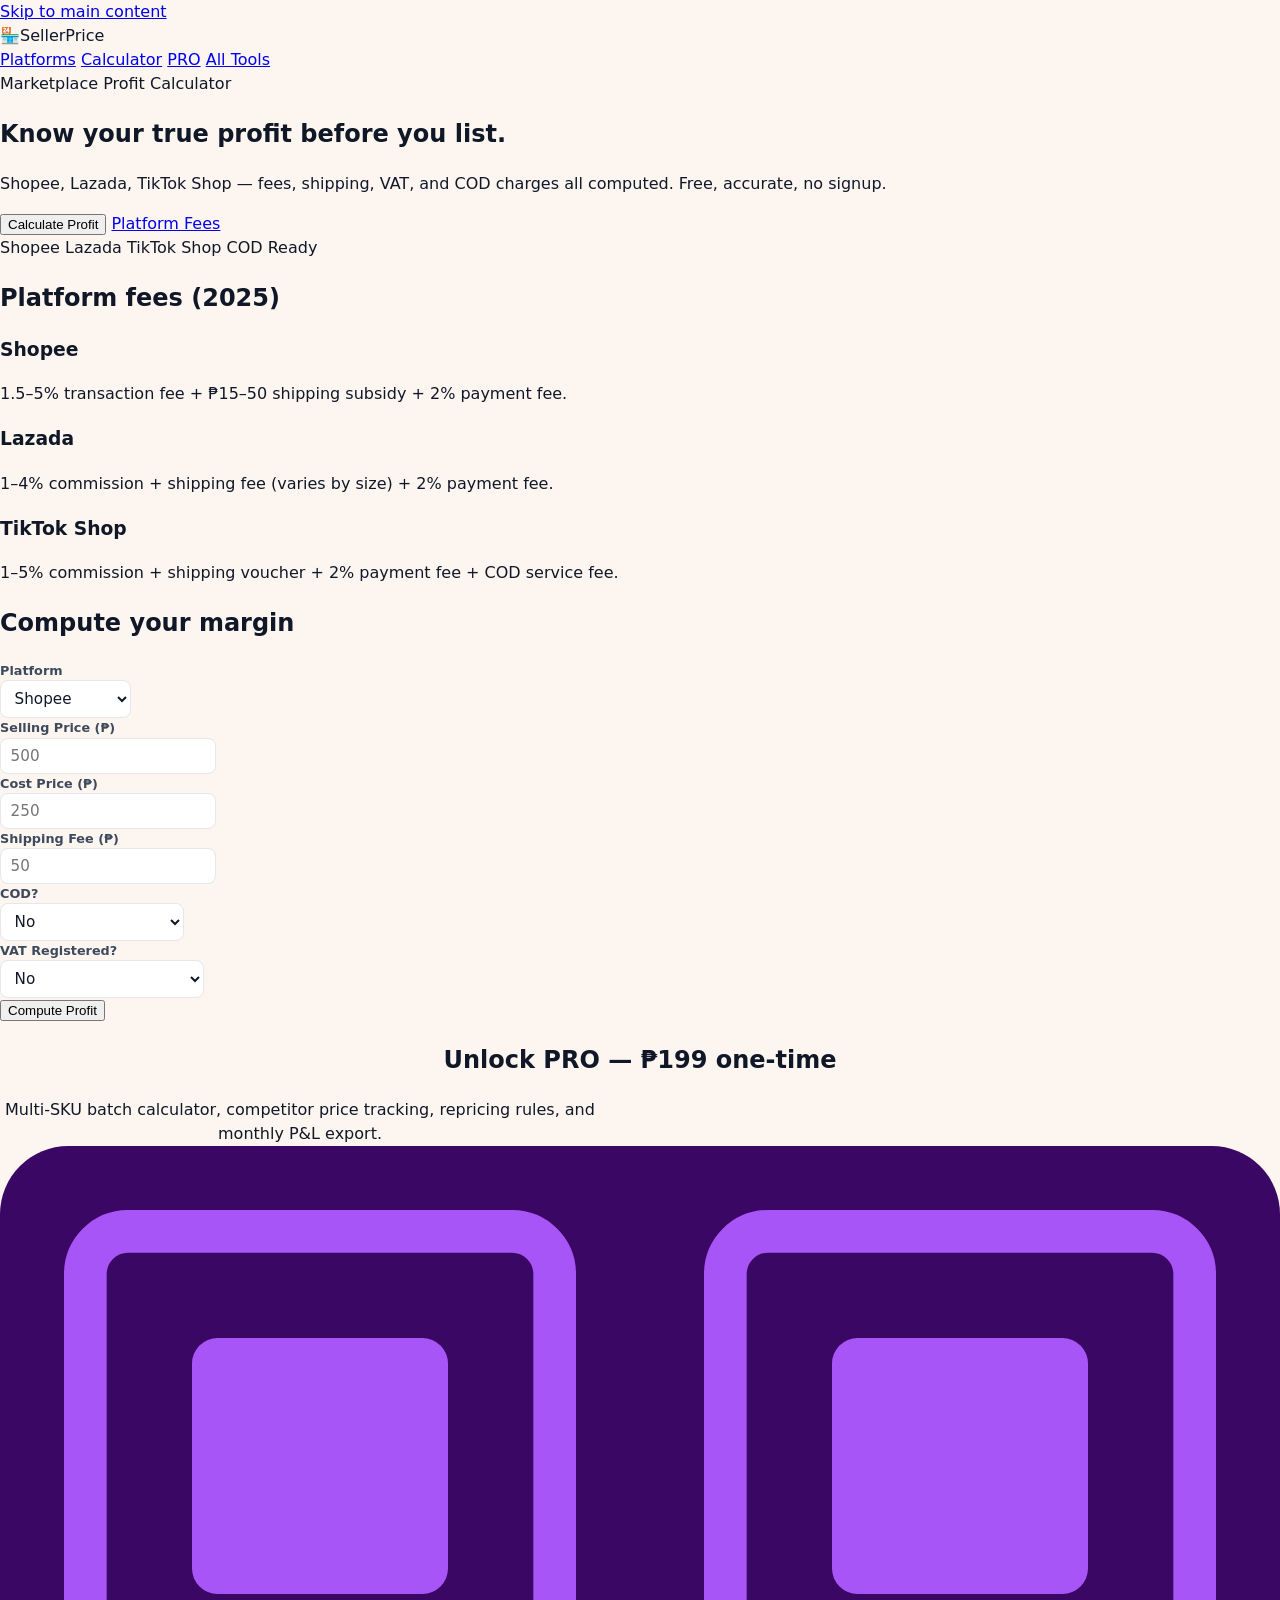
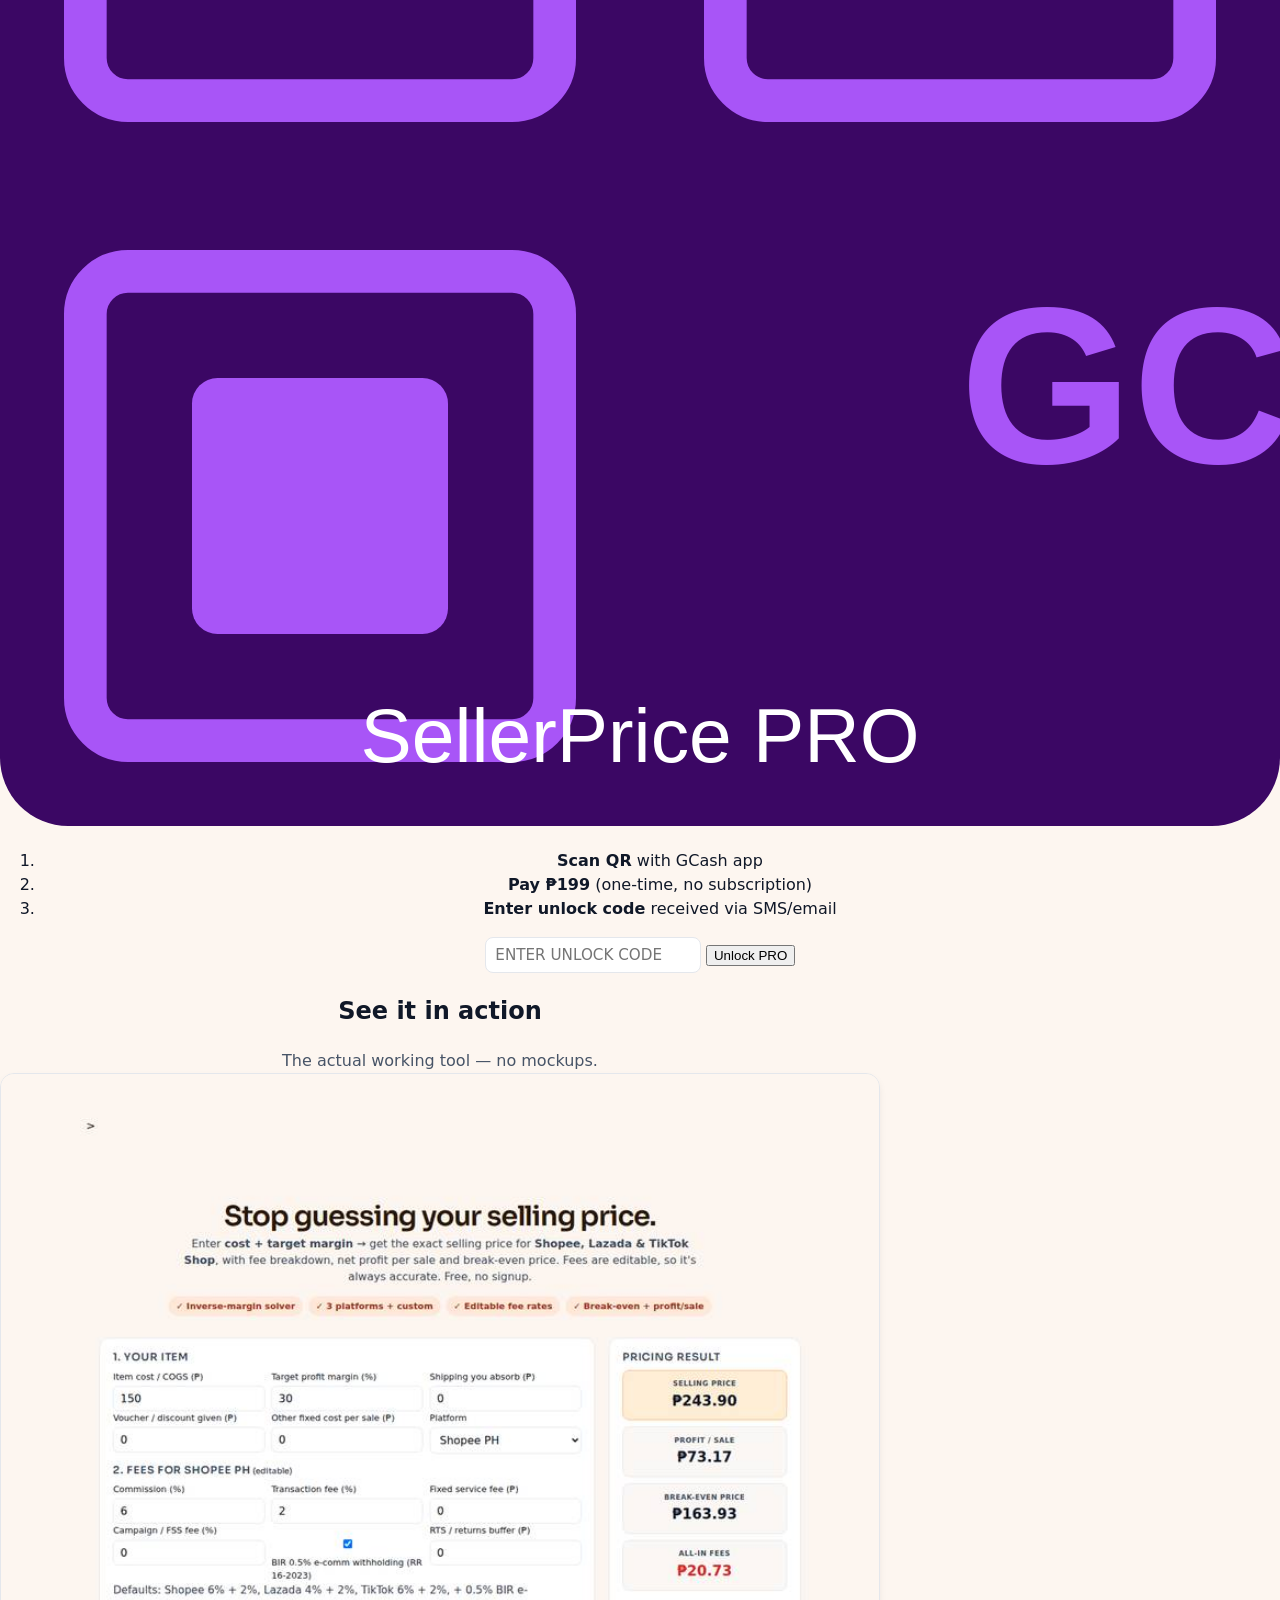
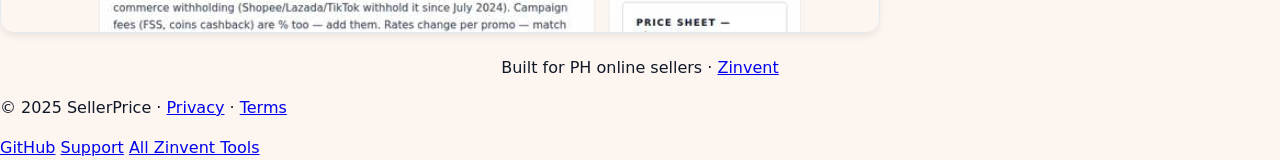
<file: index.html>
<!DOCTYPE html>
<html data-theme="sellerprice" lang="en">
<head>
  <meta charset="UTF-8">
  <meta name="viewport" content="width=device-width, initial-scale=1.0">
  <title>SellerPrice — Marketplace Price Calculator (Shopee, Lazada, TikTok Shop)</title>
  <meta name="description" content="Calculate true profit after platform fees, shipping, and taxes. Supports Shopee, Lazada, TikTok Shop. Free, no signup.">
  <link rel="canonical" href="https://makavelimachiavelli.github.io/sellerprice/">
  <link rel="icon" href="data:image/svg+xml,%3Csvg xmlns='http://www.w3.org/2000/svg' viewBox='0 0 64 64'%3E%3Crect width='64' height='64' rx='12' fill='%230a3d4a'/%3E%3Ctext x='32' y='44' font-size='32' text-anchor='middle' fill='%234fd1c5' font-family='Georgia' font-weight='bold'%3E₱%3C/text%3E%3C/svg%3E">
  <!-- Fonts -->
  <link rel="preconnect" href="https://fonts.googleapis.com">
  <link rel="preconnect" href="https://fonts.gstatic.com" crossorigin>
  <link href="https://fonts.googleapis.com/css2?family=Sora:wght@500;600;700&family=Inter:wght@400;500;600&display=swap" rel="stylesheet">
  <!-- Zinvent Design System -->
  <link rel="stylesheet" href="https://makavelimachiavelli.github.io/zinvent-design-system/tokens.css?v=7">
  <link rel="stylesheet" href="https://makavelimachiavelli.github.io/zinvent-design-system/components/base.css?v=7">
  <!-- Zinvent Analytics (privacy-first, no cookies) -->
  <script src="https://makavelimachiavelli.github.io/zinvent-design-system/components/analytics.js?v=7"></script>
  <!-- Zinvent Payments (GCash + LemonSqueezy, affiliate, email capture) -->
  <script src="https://makavelimachiavelli.github.io/zinvent-design-system/components/payments.js?v=7"></script>
  <!-- Product Styles -->
  <link rel="stylesheet" href="style.css">
  <script type="application/ld+json">
  {"@context":"https://schema.org","@type":"WebApplication","name":"SellerPrice","applicationCategory":"BusinessApplication","operatingSystem":"Web","offers":{"@type":"Offer","price":"0","priceCurrency":"PHP"},"description":"Marketplace profit calculator for PH online sellers."}
  </script>
  <meta property="og:type" content="website">
  <meta property="og:url" content="https://makavelimachiavelli.github.io/sellerprice/">
  <meta property="og:title" content="SellerPrice — Price your TikTok/Shopee listings right">
  <meta property="og:description" content="Price your TikTok/Shopee listings right. Free, no signup.">
  <meta property="og:image" content="https://makavelimachiavelli.github.io/sellerprice/og-image.png">
  <meta name="twitter:card" content="summary_large_image">
  <meta name="twitter:title" content="SellerPrice — Price your TikTok/Shopee listings right">
  <meta name="twitter:description" content="Price your TikTok/Shopee listings right. Free, no signup.">
  <meta name="twitter:image" content="https://makavelimachiavelli.github.io/sellerprice/og-image.png">
  <link rel="canonical" href="https://makavelimachiavelli.github.io/sellerprice/">
  <link rel="manifest" href="manifest.json">
  <meta name="theme-color" content="#5b21b6">
</head>
<body>
  <a href="#main" class="skip-link">Skip to main content</a>
  <header class="z-header" role="banner">
    <div class="z-header-inner">
      <div class="z-brand"><span class="z-brand-mark">🏪</span><span class="z-brand-name">SellerPrice</span></div>
      <nav class="z-nav" role="navigation" aria-label="Main navigation">
        <a href="#platforms">Platforms</a>
        <a href="#calculator">Calculator</a>
        <a href="#pro">PRO</a>
        <a href="https://makavelimachiavelli.github.io/zinvent-hub/" class="z-btn z-btn-ghost z-btn-sm">All Tools</a>
      </nav>
    </div>
  </header>
  <main id="main" role="main">
    <section class="z-hero z-reveal">
      <span class="z-hero-eyebrow">Marketplace Profit Calculator</span>
      <h1>Know your true profit before you list.</h1>
      <p>Shopee, Lazada, TikTok Shop — fees, shipping, VAT, and COD charges all computed. Free, accurate, no signup.</p>
      <div class="z-hero-cta">
        <button class="z-btn z-btn-primary z-btn-lg" data-action="calc">Calculate Profit</button>
        <a href="#platforms" class="z-btn z-btn-ghost z-btn-lg">Platform Fees</a>
      </div>
      <div class="z-pills">
        <span class="z-pill">Shopee</span>
        <span class="z-pill">Lazada</span>
        <span class="z-pill">TikTok Shop</span>
        <span class="z-pill">COD Ready</span>
      </div>
    </section>

    <section id="platforms" class="z-section z-reveal">
      <div class="z-wrap">
        <h2>Platform fees (2025)</h2>
        <div class="z-card-grid z-grid-3">
          <article class="z-card">
            <h3>Shopee</h3>
            <p>1.5–5% transaction fee + ₱15–50 shipping subsidy + 2% payment fee.</p>
          </article>
          <article class="z-card">
            <h3>Lazada</h3>
            <p>1–4% commission + shipping fee (varies by size) + 2% payment fee.</p>
          </article>
          <article class="z-card">
            <h3>TikTok Shop</h3>
            <p>1–5% commission + shipping voucher + 2% payment fee + COD service fee.</p>
          </article>
        </div>
      </div>
    </section>

    <section id="calculator" class="z-section z-reveal">
      <div class="z-wrap">
        <h2>Compute your margin</h2>
        <div class="z-card" style="padding:var(--z-s5);">
          <div class="z-grid-2" style="margin-bottom:var(--z-s4);">
            <div>
              <label class="z-label">Platform</label>
              <select class="z-input" id="spPlatform"><option value="shopee">Shopee</option><option value="lazada">Lazada</option><option value="tiktok">TikTok Shop</option></select>
            </div>
            <div>
              <label class="z-label">Selling Price (₱)</label>
              <input type="number" class="z-input" id="spPrice" placeholder="500" min="0" step="0.01">
            </div>
            <div>
              <label class="z-label">Cost Price (₱)</label>
              <input type="number" class="z-input" id="spCost" placeholder="250" min="0" step="0.01">
            </div>
            <div>
              <label class="z-label">Shipping Fee (₱)</label>
              <input type="number" class="z-input" id="spShip" placeholder="50" min="0" step="0.01">
            </div>
            <div>
              <label class="z-label">COD?</label>
              <select class="z-input" id="spCod"><option value="no">No</option><option value="yes">Yes (+ service fee)</option></select>
            </div>
            <div>
              <label class="z-label">VAT Registered?</label>
              <select class="z-input" id="spVat"><option value="no">No</option><option value="yes">Yes (12% output VAT)</option></select>
            </div>
          </div>
          <button class="z-btn z-btn-primary" data-action="spCalc">Compute Profit</button>
          <div id="spResult" class="z-result" style="margin-top:var(--z-s4);display:none;"></div>
        </div>
      </div>
    </section>

    <section id="pro" class="z-section z-reveal">
      <div class="z-wrap" style="text-align:center;">
        <h2>Unlock PRO — ₱199 one-time</h2>
        <p style="max-width:600px;margin:0 auto var(--z-s5);color:var(--p-muted);">Multi-SKU batch calculator, competitor price tracking, repricing rules, and monthly P&L export.</p>
        <div class="z-qr" role="region" aria-label="GCash payment">
          <img src="qr-gcash.svg" alt="GCash QR for SellerPrice PRO" loading="lazy">
          <ol class="z-qr-steps">
            <li><b>Scan QR</b> with GCash app</li>
            <li><b>Pay ₱199</b> (one-time, no subscription)</li>
            <li><b>Enter unlock code</b> received via SMS/email</li>
          </ol>
        </div>
        <div class="z-code-row">
          <input type="text" class="z-input" id="proCode" placeholder="Enter unlock code" style="flex:1;text-transform:uppercase;">
          <button class="z-btn z-btn-accent" id="btnUnlock">Unlock PRO</button>
        </div>
        <p id="codeMsg" class="z-code-msg" aria-live="polite"></p>
      </div>
    </section>

    
  <section id="preview" class="z-section" style="padding-top:0;">
    <div class="z-wrap" style="max-width:880px;text-align:center;">
      <h2>See it in action</h2>
      <p style="color:var(--p-muted,#475467);margin-bottom:var(--z-s5);">The actual working tool — no mockups.</p>
      <img src="app-preview.jpg" alt="Sellerprice app interface — the real working tool"
           loading="lazy" decoding="async"
           style="width:100%;max-height:560px;object-fit:cover;object-position:top;border-radius:var(--z-r3,14px);border:1px solid var(--p-line,#e4e7ec);box-shadow:var(--z-shadow-md,0 4px 8px -2px rgba(16,24,40,.1));">
    </div>
  </section>

<section class="z-section-sm z-reveal">
      <div class="z-wrap" style="text-align:center;">
        <p style="color:var(--p-muted);">Built for PH online sellers · <a href="https://makavelimachiavelli.github.io/zinvent-hub/">Zinvent</a></p>
      </div>
    </section>
  
  <section id="z-app" class="z-section" hidden>
    <div class="z-wrap" id="z-app-root">

  >

<header class="site-header">
  <div class="brand">Seller<span>Price</span></div>
  <nav>
    <span id="proBadge" class="badge hidden">PRO</span>
    <a href="#faq">FAQ</a>
    <button id="proBtn" class="btn-link">Get PRO — ₱99</button>
  </nav>
</header>

<main class="wrap">
  <section class="hero">
    <h1>Stop guessing your selling price.</h1>
    <p class="sub">Enter <strong>cost + target margin</strong> → get the exact selling price for <strong>Shopee, Lazada &amp; TikTok Shop</strong>, with fee breakdown, net profit per sale and break-even price. Fees are editable, so it's always accurate. Free, no signup.</p>
    <div class="hero-chips">
      <span>✓ Inverse-margin solver</span>
      <span>✓ 3 platforms + custom</span>
      <span>✓ Editable fee rates</span>
      <span>✓ Break-even + profit/sale</span>
    </div>
  </section>

  <div class="app-grid">
    <section class="panel">
      <h2>1. Your item</h2>
      <div class="fields three">
        <label>Item cost / COGS (₱) <input id="cost" type="number" min="0" step="any" value="150"></label>
        <label>Target profit margin (%) <input id="margin" type="number" min="0" max="90" step="any" value="30"></label>
        <label>Shipping you absorb (₱) <input id="ship" type="number" min="0" step="any" value="0"></label>
      </div>
      <div class="fields three">
        <label>Voucher / discount given (₱) <input id="voucher" type="number" min="0" step="any" value="0"></label>
        <label>Other fixed cost per sale (₱) <input id="fixed" type="number" min="0" step="any" value="0" placeholder="packaging, etc."></label>
        <label>Platform
          <select id="platform">
            <option value="shopee">Shopee PH</option>
            <option value="lazada">Lazada PH</option>
            <option value="tiktok">TikTok Shop PH</option>
            <option value="custom">Custom</option>
          </select>
        </label>
      </div>

      <h2>2. Fees for <span id="platName">Shopee PH</span> <span class="tiny">(editable)</span></h2>
      <div class="fields three">
        <label>Commission (%) <input id="comm" type="number" min="0" step="any" value="6"></label>
        <label>Transaction fee (%) <input id="txn" type="number" min="0" step="any" value="2"></label>
        <label>Fixed service fee (₱) <input id="svcfee" type="number" min="0" step="any" value="0"></label>
      </div>
      <div class="fields three">
        <label>Campaign / FSS fee (%) <input id="campFee" type="number" min="0" step="any" value="0" placeholder="e.g. 3.5 Free Shipping Special"></label>
        <label class="check-label"><input type="checkbox" id="ecomTax" checked> BIR 0.5% e-comm withholding (RR 16-2023)</label>
        <label>RTS / returns buffer (₱) <input id="rtsBuffer" type="number" min="0" step="any" value="0" placeholder="failed-COD allowance"></label>
      </div>
      <p class="hint">Defaults: Shopee 6% + 2%, Lazada 4% + 2%, TikTok 6% + 2%, + 0.5% BIR e-commerce withholding (Shopee/Lazada/TikTok withhold it since July 2024). Campaign fees (FSS, coins cashback) are % too — add them. Rates change per promo — match your seller center.</p>

      <div class="actions">
        <button id="printBtn" class="btn primary">🖨️ Print price sheet</button>
        <button id="batchBtn" class="btn hidden">📋 Batch price-list (PRO)</button>
      </div>
    </section>

    <section class="panel">
      <h2 class="preview-title">Pricing result</h2>
      <div class="stat-row">
        <div class="stat hi"><div class="stat-l">SELLING PRICE</div><div class="stat-v" id="oPrice">—</div></div>
        <div class="stat"><div class="stat-l">PROFIT / SALE</div><div class="stat-v" id="oProfit">—</div></div>
        <div class="stat"><div class="stat-l">BREAK-EVEN PRICE</div><div class="stat-v" id="oBe">—</div></div>
        <div class="stat"><div class="stat-l">ALL-IN FEES</div><div class="stat-v neg" id="oFees">—</div></div>
      </div>
      <div id="doc" class="price-doc">
        <div class="pd-head">PRICE SHEET — <span id="p_plat">Shopee PH</span></div>
        <table class="pd-table">
          <tbody>
            <tr><td>Suggested selling price</td><td class="r" id="p_price">—</td></tr>
            <tr><td>Item cost (COGS)</td><td class="r" id="p_cost">—</td></tr>
            <tr><td>Commission + transaction fees</td><td class="r" id="p_pct">—</td></tr>
            <tr><td>Fixed fees / shipping / vouchers</td><td class="r" id="p_fix">—</td></tr>
            <tr class="tot"><td><strong>Net profit per sale</strong></td><td class="r"><strong id="p_net">—</strong></td></tr>
            <tr><td>Actual margin</td><td class="r" id="p_margin">—</td></tr>
            <tr><td>Break-even price (₱0 profit)</td><td class="r" id="p_be">—</td></tr>
          </tbody>
        </table>
        <div class="pd-foot">Computed by SellerPrice · verify current rates in your Seller Center</div>
      </div>

      <h2>Same item on all platforms</h2>
      <table class="plat-table">
        <thead><tr><th>Platform</th><th class="r">Fees %</th><th class="r">Sell at</th><th class="r">Profit</th></tr></thead>
        <tbody id="platRows"></tbody>
      </table>
    </section>
  </div>

  <section class="marketing">
    <h2>Why sellers use SellerPrice</h2>
    <div class="cards">
      <div class="card"><h3>🎯 Margin that survives fees</h3><p>Most "pricing" is vibes. This solves price from your target margin <em>after</em> commission, transaction fees, shipping and vouchers — the math that actually protects profit.</p></div>
      <div class="card"><h3>📊 3 platforms at once</h3><p>Same item, different fee structures: see Shopee vs Lazada vs TikTok prices side-by-side and list everywhere correctly.</p></div>
      <div class="card"><h3>🔐 Yours, offline</h3><p>No signup, no server, fee rates saved in your browser. Update rates when your Seller Center changes them.</p></div>
    </div>

    <h2 id="faq">FAQ</h2>
    <div class="faq-item"><h3>Which fees does this include?</h3><p>Commission %, transaction/payment %, and any fixed service fee — plus shipping you absorb and vouchers you give, which are the hidden margin-killers. Enter rates from your Seller Center (they vary by category and promo).</p></div>
    <div class="faq-item"><h3>How does the suggested price formula work?</h3><p><code>price = (cost + fixed + ship − voucher) ÷ (1 − margin − commission% − txn%)</code>. It's the algebraic inverse of the fee stack — the price that lands your exact target margin.</p></div>
    <div class="faq-item"><h3>What's in PRO?</h3><p>The batch price-list: add all your items + costs, get one table of suggested prices per platform, print it or export CSV. ₱99 once.</p></div>

    <div class="cta-box">
      <h2>SellerPrice PRO — ₱99 one-time</h2>
      <ul>
        <li>📋 <strong>Batch price-list</strong> — all your items, suggested price per platform, one table</li>
        <li>⬇️ <strong>CSV export</strong> + printable sheet for your sourcing notebook</li>
        <li>💾 <strong>Price history</strong> — re-run when fees or costs change</li>
      </ul>
      <p class="once">One-time ₱99 via GCash. One mispriced SKU costs more.</p>
      <button id="proBtn2" class="btn primary big">Unlock PRO — ₱99</button>
    </div>
  </section>
</main>

<footer class="site-footer">
  <p>SellerPrice — marketplace fee &amp; pricing calculator for PH online sellers. Rates are editable defaults; verify in your Seller Center. Pairs with <a href="https://makavelimachiavelli.github.io/negosyosheet/">NegosyoSheet</a>. · <a href="shopee-lazada-fees-guide.html">📖 Full guide</a></p>
</footer>

<!-- PAY MODAL -->
<div id="payModal" class="modal hidden">
  <div class="modal-card">
    <button class="modal-x" id="payClose">✕</button>
    <h2>Unlock SellerPrice PRO</h2>
    <p class="price">₱99 <span>one-time · lifetime · no subscription</span></p>
    <div class="qr-box">
      <img src="assets/gcash-qr.svg" alt="GCash QR (replace with merchant QR)" width="180" height="180">
      <ol class="pay-steps">
        <li>Scan the GCash QR and send <strong>₱99</strong>.</li>
        <li>Enter the unlock code sent to you below.</li>
      </ol>
    </div>
    <div class="code-row">
      <input id="codeInput" type="text" aria-label="PRO unlock code" placeholder="Enter unlock code">
      <button id="codeBtn" class="btn primary">Unlock</button>
    </div>
    <p class="code-msg" id="codeMsg"></p>
  </div>
</div>

<!-- BATCH MODAL (PRO) -->
<div id="batchModal" class="modal hidden">
  <div class="modal-card wide">
    <button class="modal-x" id="batchClose">✕</button>
    <h2>📋 Batch price-list</h2>
    <p class="hint">Add items with the form on the left (cost = COGS). Table updates live; export when ready.</p>
    <div class="batch-add">
      <input id="bItem" placeholder="Item name">
      <input id="bCost" type="number" placeholder="Cost ₱">
      <button id="bAdd" class="btn primary">Add</button>
    </div>
    <table class="book-table"><thead><tr><th>Item</th><th class="r">Cost</th><th class="r">Shopee ₱</th><th class="r">Lazada ₱</th><th class="r">TikTok ₱</th><th></th></tr></thead><tbody id="batchBody"></tbody></table>
    <div class="actions">
      <button id="batchCsv" class="btn primary">⬇️ Export CSV</button>
    </div>
  </div>
</div>



    </div>
  </section>
</main>
  <footer class="z-footer" role="contentinfo">
    <div class="z-wrap">
      <p>&copy; 2025 SellerPrice · <a href="https://makavelimachiavelli.github.io/zinvent-hub/privacy.html">Privacy</a> · <a href="https://makavelimachiavelli.github.io/zinvent-hub/terms.html">Terms</a></p>
      <div class="z-footer-links">
        <a href="https://github.com/MakaveliMachiavelli/sellerprice">GitHub</a>
        <a href="mailto:support@zinvent.ph">Support</a>
        <a href="https://makavelimachiavelli.github.io/zinvent-hub/">All Zinvent Tools</a>
      </div>
    </div>
  </footer>
  <script src="app.js"></script>

<script>
(function(){
  document.addEventListener('click', function(e){
    var btn = e.target.closest('[data-action]');
    if(!btn) return;
    var act = btn.getAttribute('data-action');
    if(act && act.indexOf('new-')===0 || act==='start'){
      var app = document.getElementById('z-app');
      if(app){ app.hidden = false; app.scrollIntoView({behavior:'smooth'}); }
    }
  });
})();
</script>
</body>
</html>
</file>
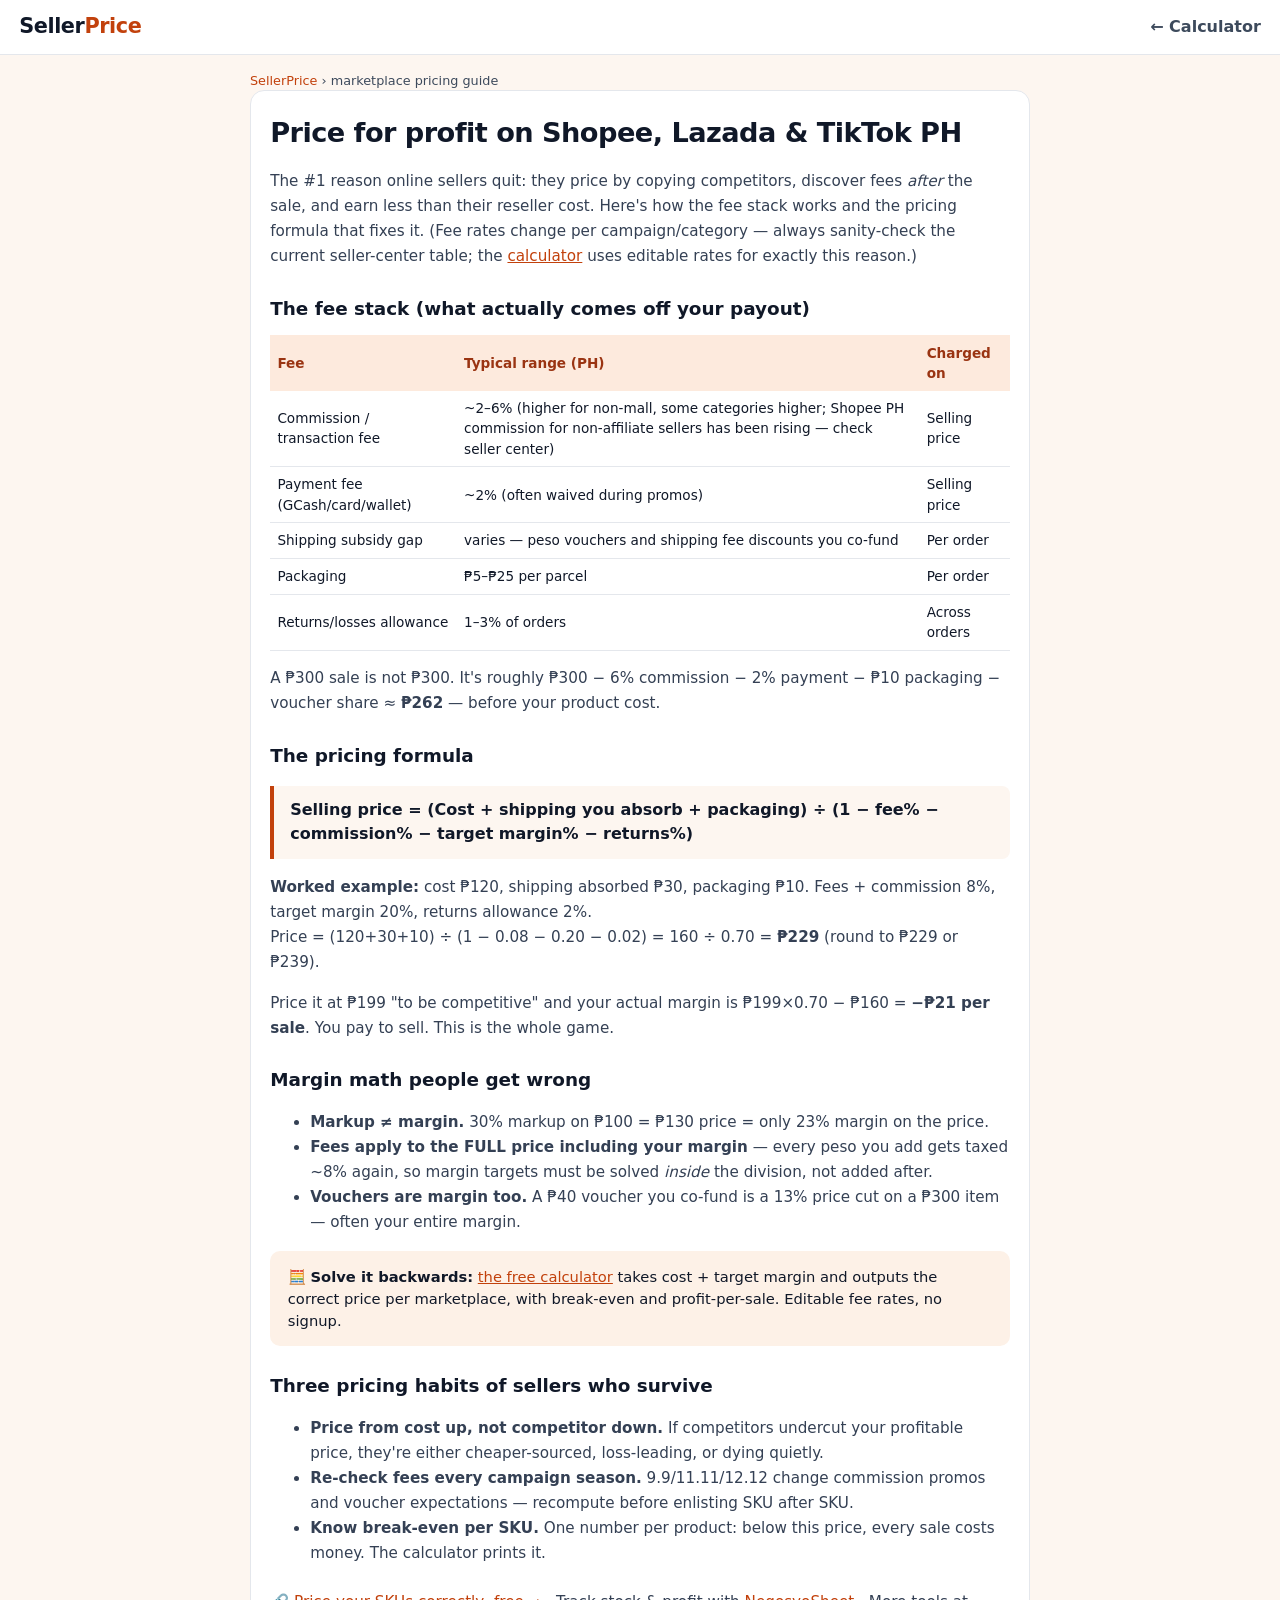
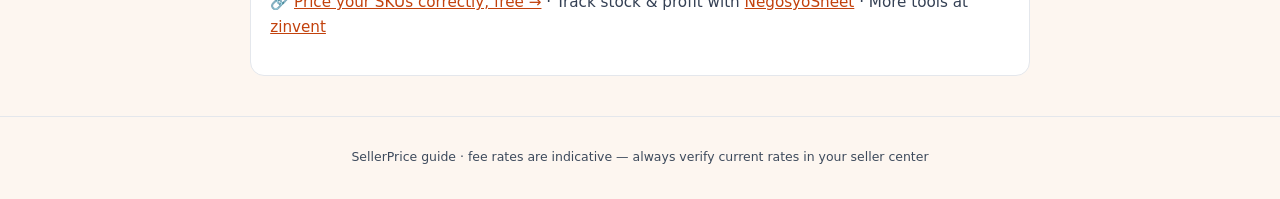
<file: shopee-lazada-fees-guide.html>
<!DOCTYPE html>
<html lang="en">
<head>
<meta charset="UTF-8">
<meta name="viewport" content="width=device-width, initial-scale=1.0">
<title>Shopee, Lazada &amp; TikTok Fees Philippines: How to Price So You Actually Profit (2026) — SellerPrice</title>
<meta name="description" content="Marketplace fees eat your margin if you price wrong. How selling fees, commissions, shipping subsidies and GCash fees stack on Shopee/Lazada/TikTok PH — plus the correct pricing formula with worked examples.">
<link rel="canonical" href="https://makavelimachiavelli.github.io/sellerprice/shopee-lazada-fees-guide.html">
<link rel="icon" href="data:image/svg+xml,%3Csvg xmlns='http://www.w3.org/2000/svg' viewBox='0 0 64 64'%3E%3Crect width='64' height='64' rx='12' fill='%23c2410c'/%3E%3Ctext x='32' y='44' font-size='30' text-anchor='middle' fill='white' font-family='Arial' font-weight='bold'%3E%3C/text%3E%3C/svg%3E">
<link rel="stylesheet" href="style.css">
<style>
.article{max-width:780px;margin:0 auto;background:#fff;border:1px solid var(--line);border-radius:14px;padding:2rem}
.article h1{font-size:1.7rem;letter-spacing:-.02em;margin:.2rem 0 .6rem}
.article h2{font-size:1.15rem;margin:1.6rem 0 .5rem}
.article p,.article li{color:#344054;font-size:.95rem;line-height:1.65}
.article table{width:100%;border-collapse:collapse;font-size:.85rem;margin:.8rem 0}
.article th{background:#fdeadd;color:#9a3412;text-align:left;padding:.45rem}
.article td{border-bottom:1px solid var(--line);padding:.45rem}
.article .num{text-align:right;font-variant-numeric:tabular-nums}
.callout{background:#fdf1e7;border-radius:10px;padding:.9rem 1.1rem;margin:1rem 0;font-size:.92rem}
.formula{background:#fdf6f0;border-left:4px solid var(--orange);border-radius:0 8px 8px 0;padding:.8rem 1rem;font-weight:700;margin:1rem 0}
.article a{color:#c2410c}
.crumb{max-width:780px;margin:1rem auto 0;font-size:.8rem;color:var(--muted)}
.crumb a{color:#c2410c;text-decoration:none}
@media(max-width:700px){.article{padding:1.2rem}}
</style>
</head>
<body>
<header class="site-header">
  <div class="brand">Seller<span>Price</span></div>
  <nav><a href="./index.html">← Calculator</a></nav>
</header>
<div class="crumb"><a href="./index.html">SellerPrice</a> › marketplace pricing guide</div>
<main class="article wrap" style="padding:1.2rem">
<h1>Price for profit on Shopee, Lazada &amp; TikTok PH</h1>
<p>The #1 reason online sellers quit: they price by copying competitors, discover fees <em>after</em> the sale, and earn less than their reseller cost. Here's how the fee stack works and the pricing formula that fixes it. (Fee rates change per campaign/category — always sanity-check the current seller-center table; the <a href="./index.html">calculator</a> uses editable rates for exactly this reason.)</p>

<h2>The fee stack (what actually comes off your payout)</h2>
<table>
<tr><th>Fee</th><th>Typical range (PH)</th><th>Charged on</th></tr>
<tr><td>Commission / transaction fee</td><td>~2–6% (higher for non-mall, some categories higher; Shopee PH commission for non-affiliate sellers has been rising — check seller center)</td><td>Selling price</td></tr>
<tr><td>Payment fee (GCash/card/wallet)</td><td>~2% (often waived during promos)</td><td>Selling price</td></tr>
<tr><td>Shipping subsidy gap</td><td>varies — peso vouchers and shipping fee discounts you co-fund</td><td>Per order</td></tr>
<tr><td>Packaging</td><td>₱5–₱25 per parcel</td><td>Per order</td></tr>
<tr><td>Returns/losses allowance</td><td>1–3% of orders</td><td>Across orders</td></tr>
</table>
<p>A ₱300 sale is not ₱300. It's roughly ₱300 − 6% commission − 2% payment − ₱10 packaging − voucher share ≈ <strong>₱262</strong> — before your product cost.</p>

<h2>The pricing formula</h2>
<div class="formula">Selling price = (Cost + shipping you absorb + packaging) ÷ (1 − fee% − commission% − target margin% − returns%)</div>
<p><strong>Worked example:</strong> cost ₱120, shipping absorbed ₱30, packaging ₱10. Fees + commission 8%, target margin 20%, returns allowance 2%.<br>
Price = (120+30+10) ÷ (1 − 0.08 − 0.20 − 0.02) = 160 ÷ 0.70 = <strong>₱229</strong> (round to ₱229 or ₱239).</p>
<p>Price it at ₱199 "to be competitive" and your actual margin is ₱199×0.70 − ₱160 = <strong>−₱21 per sale</strong>. You pay to sell. This is the whole game.</p>

<h2>Margin math people get wrong</h2>
<ul>
<li><strong>Markup ≠ margin.</strong> 30% markup on ₱100 = ₱130 price = only 23% margin on the price.</li>
<li><strong>Fees apply to the FULL price including your margin</strong> — every peso you add gets taxed ~8% again, so margin targets must be solved <em>inside</em> the division, not added after.</li>
<li><strong>Vouchers are margin too.</strong> A ₱40 voucher you co-fund is a 13% price cut on a ₱300 item — often your entire margin.</li>
</ul>
<div class="callout">🧮 <strong>Solve it backwards:</strong> <a href="./index.html">the free calculator</a> takes cost + target margin and outputs the correct price per marketplace, with break-even and profit-per-sale. Editable fee rates, no signup.</div>

<h2>Three pricing habits of sellers who survive</h2>
<ul>
<li><strong>Price from cost up, not competitor down.</strong> If competitors undercut your profitable price, they're either cheaper-sourced, loss-leading, or dying quietly.</li>
<li><strong>Re-check fees every campaign season.</strong> 9.9/11.11/12.12 change commission promos and voucher expectations — recompute before enlisting SKU after SKU.</li>
<li><strong>Know break-even per SKU.</strong> One number per product: below this price, every sale costs money. The calculator prints it.</li>
</ul>

<p style="margin-top:1.5rem">🔗 <a href="./index.html">Price your SKUs correctly, free →</a> · Track stock &amp; profit with <a href="https://makavelimachiavelli.github.io/negosyosheet/">NegosyoSheet</a> · More tools at <a href="https://makavelimachiavelli.github.io/">zinvent</a></p>
</main>
<footer class="site-footer"><p>SellerPrice guide · fee rates are indicative — always verify current rates in your seller center</p></footer>
</body>
</html>
</file>
<file: style.css>
/* SellerPrice — styles */
:root{
  --orange:#c2410c; --ink:#101828; --muted:#3d4a5c; --line:#e4e7ec;
  --bg:#fdf6f0; --card:#fff; --green:#0e9f6e; --red:#dc2626;
}
*{box-sizing:border-box}
body{margin:0;font-family:'Segoe UI',system-ui,-apple-system,Arial,sans-serif;background:var(--bg);color:var(--ink);line-height:1.5}
.hidden{display:none!important}

.site-header{position:sticky;top:0;z-index:50;background:#fff;border-bottom:1px solid var(--line);display:flex;justify-content:space-between;align-items:center;padding:.7rem 1.2rem}
.brand{font-weight:800;font-size:1.3rem;letter-spacing:-.02em}
.brand span{color:var(--orange)}
.site-header nav{display:flex;gap:1rem;align-items:center}
.site-header a{color:var(--muted);text-decoration:none;font-weight:600}
.btn-link{border:none;background:var(--orange);color:#fff;font-weight:700;padding:.45rem .9rem;border-radius:8px;cursor:pointer}
.badge{font-size:.7rem;font-weight:800;padding:.2rem .5rem;border-radius:99px;background:var(--green);color:#fff}

.wrap{max-width:1150px;margin:0 auto;padding:1.5rem 1.2rem}
.hero{text-align:center;padding:1.2rem 0 .8rem}
.hero h1{font-size:clamp(1.7rem,4vw,2.5rem);margin:0 0 .4rem;letter-spacing:-.03em}
.hero .sub{color:var(--muted);max-width:780px;margin:0 auto}
.hero-chips{display:flex;flex-wrap:wrap;gap:.5rem;justify-content:center;margin-top:1rem}
.hero-chips span{background:#ffe8d9;color:#9a3412;font-size:.8rem;font-weight:700;padding:.3rem .7rem;border-radius:99px}

.app-grid{display:grid;grid-template-columns:1fr 1fr;gap:1.2rem;margin-top:1.2rem}
@media(max-width:960px){.app-grid{grid-template-columns:1fr}}
.panel{background:var(--card);border:1px solid var(--line);border-radius:14px;padding:1.2rem}
.panel h2{font-size:.95rem;text-transform:uppercase;letter-spacing:.06em;color:var(--muted);margin:1rem 0 .6rem}
.panel h2:first-child{margin-top:0}
.preview-title{margin-top:0}
.tiny{font-weight:400;text-transform:none;letter-spacing:0;font-size:.72rem}

.fields{display:grid;gap:.6rem}
.fields.three{grid-template-columns:1fr 1fr 1fr}
@media(max-width:700px){.fields.three{grid-template-columns:1fr}}
label{display:flex;flex-direction:column;gap:.25rem;font-size:.8rem;font-weight:600;color:var(--muted)}
input,select{border:1px solid var(--line);border-radius:8px;padding:.5rem .6rem;font-size:.95rem;font-family:inherit;background:#fff;color:var(--ink)}
input:focus,select:focus{outline:2px solid #fed7aa;border-color:var(--orange)}
.hint{color:var(--muted);font-size:.78rem}

.stat-row{display:grid;grid-template-columns:repeat(auto-fit,minmax(140px,1fr));gap:.6rem;margin-bottom:1rem}
.stat{background:#fbf7f4;border:1px solid var(--line);border-radius:10px;padding:.7rem;text-align:center}
.stat.hi{background:#ffedd5;border-color:#fdba74}
.stat-l{font-size:.64rem;font-weight:800;letter-spacing:.05em;color:var(--muted)}
.stat-v{font-size:1.3rem;font-weight:900;margin-top:.15rem}
.stat-v.neg{color:var(--red)}

.price-doc{background:#fff;border:1px solid #cbd5e1;border-radius:6px;padding:1.2rem;font-size:.85rem;box-shadow:0 1px 4px rgba(16,24,40,.06)}
.pd-head{font-weight:900;letter-spacing:.12em;border-bottom:2px solid var(--ink);padding-bottom:.35rem;margin-bottom:.6rem}
.pd-table{width:100%;border-collapse:collapse;font-size:.82rem}
.pd-table td{border-bottom:1px solid var(--line);padding:.4rem .3rem}
.pd-table .r{text-align:right}
.pd-table tr.tot td{border-top:2px solid var(--ink);border-bottom:none;font-size:.95rem}
.pd-foot{margin-top:.7rem;font-size:.64rem;color:var(--muted);text-align:center}

.plat-table{width:100%;border-collapse:collapse;font-size:.85rem;margin-top:.4rem}
.plat-table th{border-bottom:1.5px solid var(--ink);text-align:left;padding:.3rem;font-size:.68rem;letter-spacing:.05em}
.plat-table td{border-bottom:1px solid var(--line);padding:.4rem .3rem}
.plat-table .r{text-align:right}

.actions{display:flex;flex-wrap:wrap;gap:.6rem;margin-top:1.1rem}
.btn{border:1px solid var(--line);background:#fff;border-radius:10px;padding:.6rem 1rem;font-weight:700;cursor:pointer;font-size:.95rem}
.btn:hover{background:#faf6f2}
.btn.primary{background:var(--orange);border-color:var(--orange);color:#fff}
.btn.primary:hover{background:#9a3412}
.btn.big{width:100%;font-size:1.05rem;padding:.8rem}

.marketing{margin-top:2.5rem}
.cards{display:grid;grid-template-columns:repeat(auto-fit,minmax(240px,1fr));gap:1rem}
.card{background:#fff;border:1px solid var(--line);border-radius:14px;padding:1.1rem}
.card h3{margin:.1rem 0 .4rem;font-size:1.02rem}
.card p{color:var(--muted);font-size:.9rem;margin:0}
.faq-item{background:#fff;border:1px solid var(--line);border-radius:12px;padding:1rem 1.2rem;margin-bottom:.7rem}
.faq-item h3{margin:0 0 .35rem;font-size:1rem}
.faq-item p{margin:0;color:var(--muted);font-size:.92rem}
.faq-item code{background:#fff3ea;padding:.05rem .35rem;border-radius:4px;font-size:.85em}
.cta-box{background:linear-gradient(135deg,#c2410c,#9a3412);color:#fff;border-radius:16px;padding:1.6rem;margin-top:2rem}
.cta-box h2{margin:0 0 .6rem}
.cta-box ul{margin:0 0 .6rem;padding-left:1.2rem}
.once{color:#ffe3d1;font-size:.85rem;margin:.4rem 0 .9rem}

.modal{position:fixed;inset:0;background:rgba(16,24,40,.55);display:flex;align-items:center;justify-content:center;z-index:100;padding:1rem}
.modal-card{background:#fff;border-radius:16px;padding:1.5rem;max-width:440px;width:100%;position:relative;max-height:90vh;overflow:auto}
.modal-card.wide{max-width:680px}
.modal-x{position:absolute;top:.7rem;right:.7rem;border:none;background:#f2f4f7;border-radius:8px;width:30px;height:30px;cursor:pointer;font-weight:700}
.price{font-size:1.6rem;font-weight:900;margin:.2rem 0 .8rem}
.price span{font-size:.8rem;font-weight:600;color:var(--muted)}
.qr-box{display:flex;gap:1rem;align-items:flex-start}
.qr-box img{border:1px solid var(--line);border-radius:8px;background:#fff}
.pay-steps{margin:0;padding-left:1.1rem;font-size:.85rem;color:var(--muted)}
.code-row{display:flex;gap:.5rem;margin-top:1rem}
.code-row input{flex:1}
.code-msg{font-size:.85rem;min-height:1.2rem;margin:.5rem 0 0;font-weight:700}
.code-msg.ok{color:var(--green)}
.code-msg.bad{color:var(--red)}
.book-table{width:100%;border-collapse:collapse;font-size:.8rem;margin:.6rem 0}
.book-table th{border-bottom:2px solid var(--ink);text-align:left;padding:.3rem}
.book-table td{border-bottom:1px solid var(--line);padding:.35rem .3rem}
.book-table .r{text-align:right}
.x-btn{border:none;background:#fee2e2;color:var(--red);border-radius:6px;cursor:pointer;font-weight:800;padding:.25rem .5rem}
.batch-add{display:grid;grid-template-columns:2fr 1fr auto;gap:.5rem;margin-bottom:.5rem}

.site-footer{border-top:1px solid var(--line);margin-top:2.5rem;padding:1.2rem;text-align:center;color:var(--muted);font-size:.78rem}
.site-footer a{color:var(--orange)}

@media print{
  body *{visibility:hidden}
  #doc,#doc *{visibility:visible}
  #doc{position:absolute;left:0;top:0;width:100%;border:none;box-shadow:none;padding:0}
  @page{margin:14mm}
}
.check-label{display:flex;align-items:center;gap:.5rem;font-size:.8rem;font-weight:600;color:var(--muted);cursor:pointer;padding-top:1.2rem}
.check-label input{width:auto}
</file>
